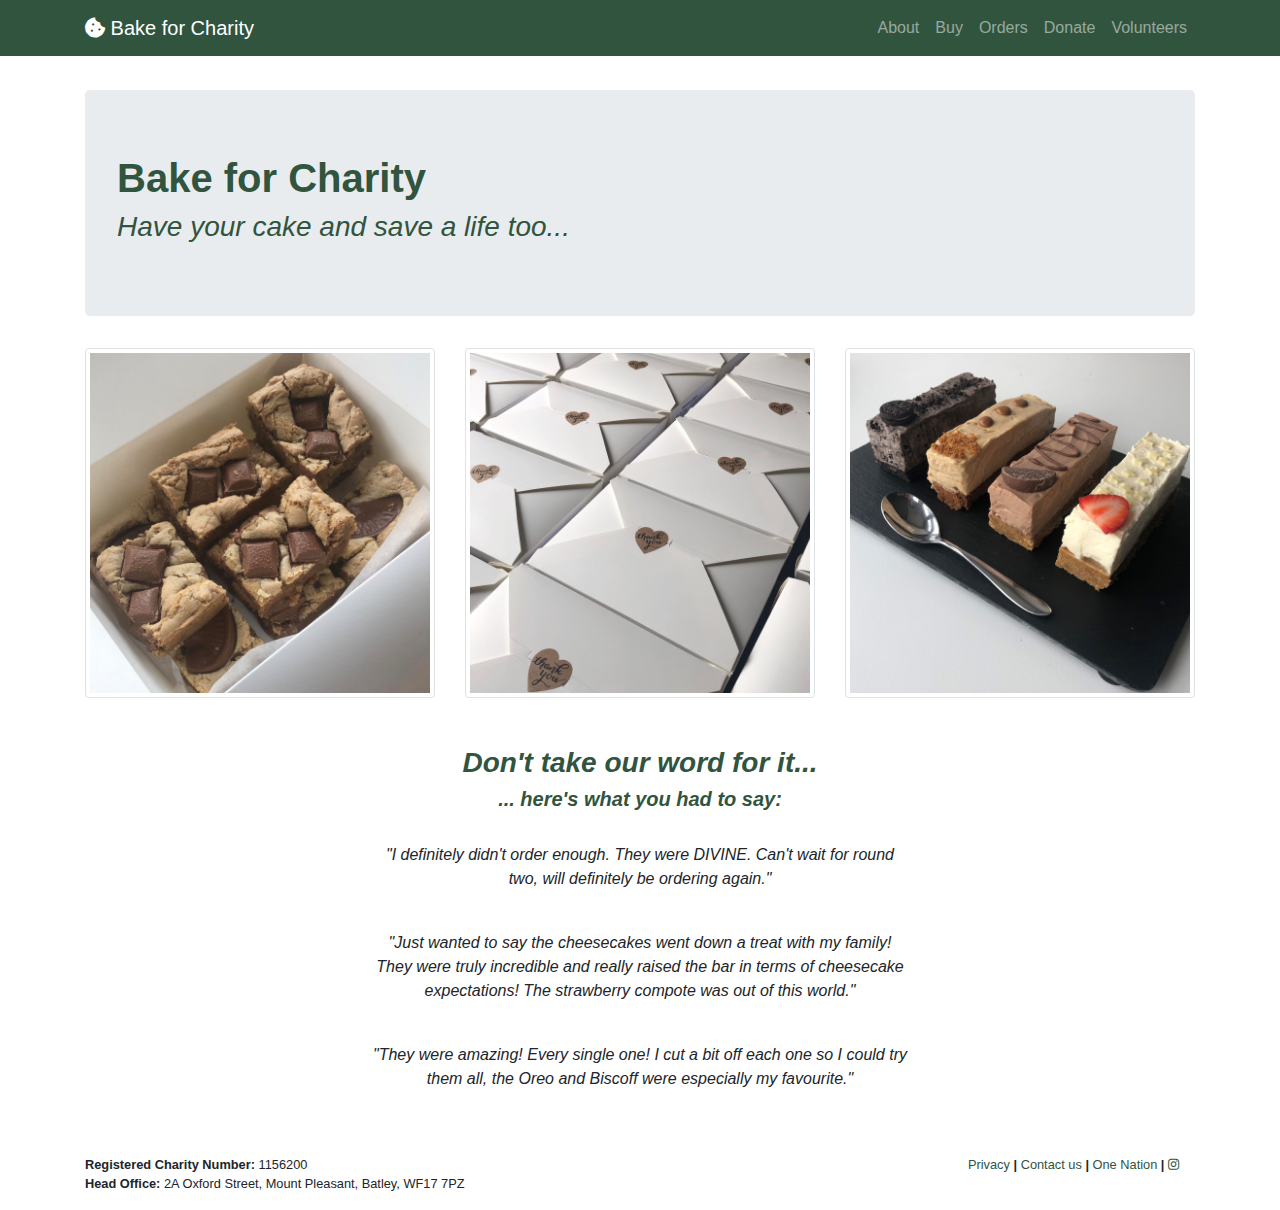
<file: index.html>
<!DOCTYPE html>
        <html>
        <head>
            <meta name="viewport" content="width=device-width, initial-scale=1">
            <title>Bake for Charity</title>
            <link rel="stylesheet" type="text/css" href="bootstrap.css">
            <link rel="stylesheet" href="https://use.fontawesome.com/releases/v5.11.2/css/all.css">
        </head>
        <body>

        <!---Responsive navbar--->
        <nav class="navbar navbar-expand-md navbar-dark fixed-top">
          <div class="container">
          <a class="navbar-brand" href="index.html">
            <i class="fas fa-cookie-bite"></i>
               Bake for Charity</a>
              <button class="navbar-toggler" type="button" data-toggle="collapse" data-target="#navbarSupportedContent" aria-controls="navbarSupportedContent" aria-expanded="false" aria-label="Toggle navigation">
            <span class="navbar-toggler-icon"></span>
            </button>
              <div class="collapse navbar-collapse justify-content-end" id="navbarSupportedContent">
        <ul class="nav navbar-nav">
          <li class="nav-item">
            <a class="nav-link" href="about.html">About</a>
          </li>
          <li class="nav-item">
            <a class="nav-link" href="buy.html">Buy</a>
          </li>
          <li class="nav-item">
            <a class="nav-link" href="orders.html">Orders</a>
          </li>
          <li class="nav-item">
            <a class="nav-link" href="donate.html">Donate</a>
          </li>
          <li class="nav-item">
            <a class="nav-link" href="volunteers.html">Volunteers</a>
          </li>
          </ul>
                </div>
            </div>
            </nav>

            
        <!---Homepage grid--->
        <div class="container">
            <div class="jumbotron">
                <h1><b>Bake for Charity</b></h1>
                <h3><i>Have your cake and save a life too...</i></h3>
            </div> 
        </div>
        
        <!---Gallery--->    
        <div class="container">
            <div class="row">
                    <div class="col-lg-4 col-md-4 col-sm-4 col-4 rounded float-center"><img class="img-thumbnail" src="Home4.jpg" alt="A box of square cookie bars with chocolate chunks"></div>
                    <div class="col-lg-4 col-md-4 col-sm-4 col-4 rounded float-center"><img class="img-thumbnail" src="Home1.jpg" alt="A row of closed white boxes with Thank You stickers on"></div>
                    <div class="col-lg-4 col-md-4 col-sm-4 col-4 rounded float-center"><img class="img-thumbnail" src="Home3.jpg" alt="Four slices of cheesecake in different flavours"></div>
            </div>
        </div>
            
        <!---Feedback--->
        <div class="container">
            <div class="row">
                <div class="col-3"></div>
                <div class="col-6 text-center">
                    <br><br><h3><b><i>Don't take our word for it...</i></b></h3>
                    <h5><b><i>... here's what you had to say:</i></b></h5><br>
                    <p><i>"I definitely didn't order enough. They were DIVINE. Can't wait for round two, will definitely be ordering again."</i></p><br>
                    <p><i>"Just wanted to say the cheesecakes went down a treat with my family! They were truly incredible and really raised the bar in terms of cheesecake expectations! The strawberry compote was out of this world."</i></p><br>
                    <p><i>"They were amazing! Every single one! I cut a bit off each one so I could try them all, the Oreo and Biscoff were especially my favourite."</i></p><br><br></div>
                <div class="col-3"></div>
            </div>
        </div>
            
            <script src="https://code.jquery.com/jquery-3.4.1.slim.min.js" integrity="sha384-J6qa4849blE2+poT4WnyKhv5vZF5SrPo0iEjwBvKU7imGFAV0wwj1yYfoRSJoZ+n" crossorigin="anonymous"></script>
            <script src="https://cdn.jsdelivr.net/npm/popper.js@1.16.0/dist/umd/popper.min.js" integrity="sha384-Q6E9RHvbIyZFJoft+2mJbHaEWldlvI9IOYy5n3zV9zzTtmI3UksdQRVvoxMfooAo" crossorigin="anonymous"></script>
            <script src="https://stackpath.bootstrapcdn.com/bootstrap/4.4.1/js/bootstrap.min.js" integrity="sha384-wfSDF2E50Y2D1uUdj0O3uMBJnjuUD4Ih7YwaYd1iqfktj0Uod8GCExl3Og8ifwB6" crossorigin="anonymous"></script>
        </body>
            
        <footer>
            <div class="container small">
                <div class="row">
                    <div class="col-6 text-left"><p><b>Registered Charity Number:</b> 1156200<br>
                    <b>Head Office:</b> 2A Oxford Street, Mount Pleasant, Batley, WF17 7PZ</p></div>
                    <div class="col-6 text-right"><a href="privacy.html">Privacy</a> <b>|</b> <a href="contact.html">Contact us</a> <b>|</b> <a href="https://onenationuk.org/">One Nation</a> <b>|</b> <a class="ins-ic mr-3" role="button" href="http://instagram.com/cheesecakeforcharity"><i class="fab fa-instagram"></i></a></div>
                </div>
            </div>
        </footer>
            
        </html>
</file>
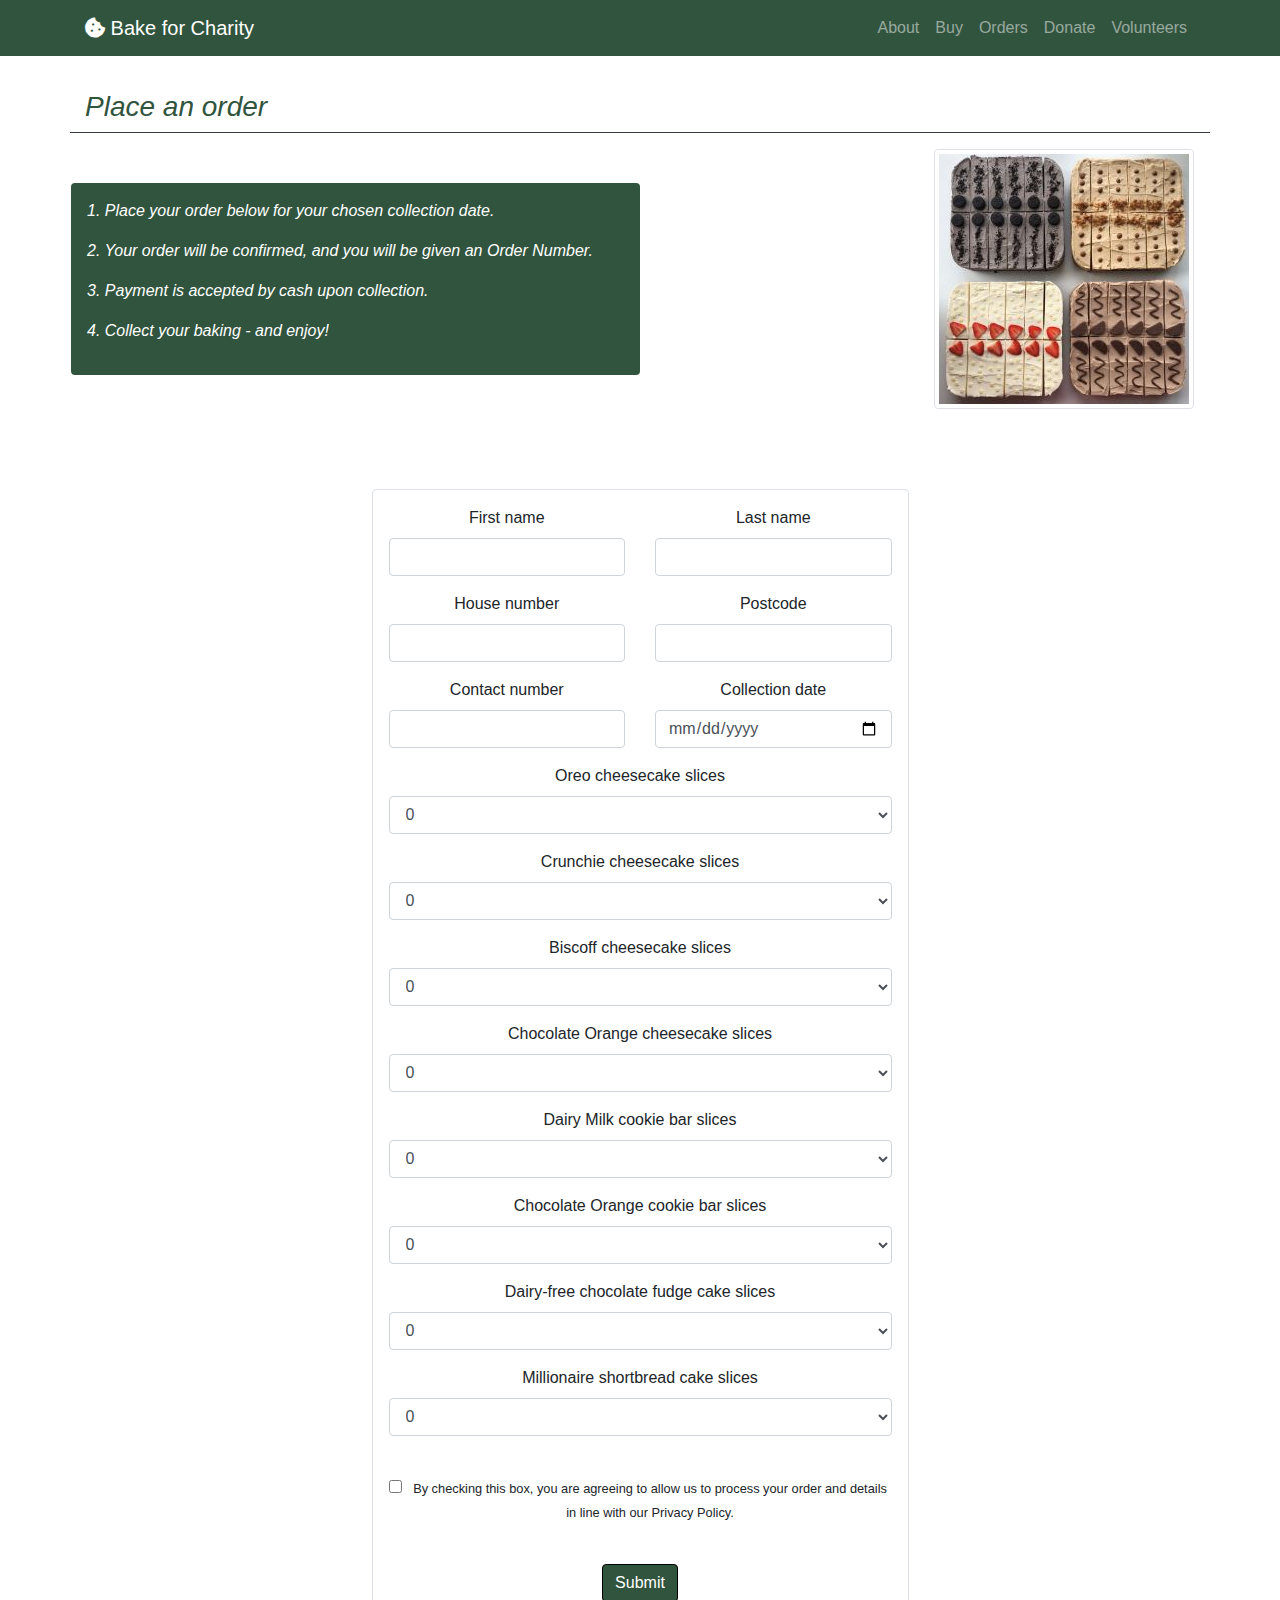
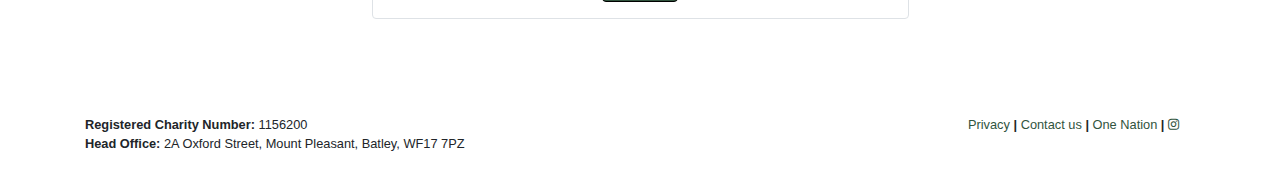
<file: buy.html>
<!DOCTYPE html>
<html>
<head>
    <meta name="viewport" content="width=device-width, initial-scale=1">
    <title>Bake for Charity - Buy</title>
    <link rel="stylesheet" type="text/css" href="bootstrap.css">
    <link rel="stylesheet" href="https://use.fontawesome.com/releases/v5.11.2/css/all.css">
</head>
<body>

    <!---Responsive navbar--->
    <nav class="navbar navbar-expand-md navbar-dark fixed-top">
      <div class="container">
      <a class="navbar-brand" href="index.html">
        <i class="fas fa-cookie-bite"></i>
           Bake for Charity</a>
          <button class="navbar-toggler" type="button" data-toggle="collapse" data-target="#navbarSupportedContent" aria-controls="navbarSupportedContent" aria-expanded="false" aria-label="Toggle navigation">
          <span class="navbar-toggler-icon"></span>
          </button>
        <div class="collapse navbar-collapse justify-content-end" id="navbarSupportedContent">
            <ul class="nav navbar-nav">
              <li class="nav-item">
                <a class="nav-link" href="about.html">About</a>
              </li>
              <li class="nav-item">
                <a class="nav-link" href="buy.html">Buy</a>
              </li>
              <li class="nav-item">
                <a class="nav-link" href="orders.html">Orders</a>
              </li>
              <li class="nav-item">
                <a class="nav-link" href="donate.html">Donate</a>
              </li>
              <li class="nav-item">
                <a class="nav-link" href="volunteers.html">Volunteers</a>
              </li>
              </ul>
         </div>
        </div>
    </nav>
        
    
    <!---Place an order--->
    <div class="container border-bottom border-dark">
        <h3><i>Place an order</i></h3>
    </div>
    
    <div class="container text-left p-3">
        <div class="row">
            <div class="col-6 text-white bg-dark rounded p-3 my-auto">
                <p><i>1. Place your order below for your chosen collection date.</i></p>
                <p><i>2. Your order will be confirmed, and you will be given an Order Number.</i></p>
                <p><i>3. Payment is accepted by cash upon collection.</i></p>
                <p><i>4. Collect your baking - and enjoy!</i></p>
            </div>
            <div class="col-6"><img class="img-thumbnail float-right" src="Buy1.jpg" alt="Four square cheesecakes"></div>
        </div>
    </div>
    
    <!---Form--->
    <div class="container text-center p-5">
        <div class="row">
            <div class="col-md-3 col-sm-2 col-1"></div>
            <div class="col-md-6 col-sm-8 col-10 p-3 mt-3 mb-5 border rounded">
                <form>
                  <div class="row">
                    <div class="col">
                        <div class="form-group">
                        <label for="inputFirstName">First name</label><input type="text" class="form-control" id="inputFirstName" required>
                        </div>
                    </div>
                    <div class="col">
                        <div class="form-group">
                        <label for="inputLastName">Last name</label><input type="text" class="form-control" id="inputLastName" required>
                        </div>
                    </div>
                  </div>
                  <div class="row">
                    <div class="col">
                        <div class="form-group">
                        <label for="inputHouseNo">House number</label><input type="number" class="form-control" id="inputHouseNo" required>
                        </div>
                    </div>
                    <div class="col">
                       <div class="form-group">
                        <label for="inputPostcode">Postcode</label><input type="text" class="form-control" id="inputPostcode" required pattern="([Gg][Ii][Rr] 0[Aa]{2})|((([A-Za-z][0-9]{1,2})|(([A-Za-z][A-Ha-hJ-Yj-y][0-9]{1,2})|(([A-Za-z][0-9][A-Za-z])|([A-Za-z][A-Ha-hJ-Yj-y][0-9][A-Za-z]?))))\s?[0-9][A-Za-z]{2})">
                        </div>
                    </div>
                  </div>
                  <div class="row">
                    <div class="col">
                        <div class="form-group">
                        <label for="inputContactNo">Contact number</label><input type="number" class="form-control" id="inputContactNo" required size="11">
                        </div>
                    </div>
                    <div class="col">  
                        <div class="form-group">
                        <label for="inputCollectionDate">Collection date</label><input type="date" class="form-control" id="inputCollectionDate" required>
                        </div>
                      </div>
                    </div>
                        <div class="form-group">
                        <label for="inputOreo">Oreo cheesecake slices</label>
                        <select class="form-control" id="inputOreo" required>
                            <option value="0">0</option>
                            <option value="1">1</option>
                            <option value="2">2</option>
                            <option value="3">3</option>
                            <option value="4">4</option>
                            <option value="5">5</option>
                            <option value="6">6</option>
                            <option value="7">7</option>
                            <option value="8">8</option>
                        </select>
                  </div>
                  <div class="form-group">
                    <label for="inputCrunchie">Crunchie cheesecake slices</label>
                        <select class="form-control" id="inputCrunchie" required>
                            <option value="0">0</option>
                            <option value="1">1</option>
                            <option value="2">2</option>
                            <option value="3">3</option>
                            <option value="4">4</option>
                            <option value="5">5</option>
                            <option value="6">6</option>
                            <option value="7">7</option>
                            <option value="8">8</option>
                        </select>
                  </div>
                  <div class="form-group">
                    <label for="inputBiscoff">Biscoff cheesecake slices</label>
                        <select class="form-control" id="inputBiscoff" required>
                            <option value="0">0</option>
                            <option value="1">1</option>
                            <option value="2">2</option>
                            <option value="3">3</option>
                            <option value="4">4</option>
                            <option value="5">5</option>
                            <option value="6">6</option>
                            <option value="7">7</option>
                            <option value="8">8</option>
                        </select>
                  </div>
                  <div class="form-group">
                    <label for="inputChocOrange">Chocolate Orange cheesecake slices</label>
                        <select class="form-control" id="inputChocOrange" required>
                            <option value="0">0</option>
                            <option value="1">1</option>
                            <option value="2">2</option>
                            <option value="3">3</option>
                            <option value="4">4</option>
                            <option value="5">5</option>
                            <option value="6">6</option>
                            <option value="7">7</option>
                            <option value="8">8</option>
                        </select>
                  </div>
                  <div class="form-group">
                    <label for="inputChocCookie">Dairy Milk cookie bar slices</label>
                        <select class="form-control" id="inputChocCookie" required>
                            <option value="0">0</option>
                            <option value="1">1</option>
                            <option value="2">2</option>
                            <option value="3">3</option>
                            <option value="4">4</option>
                            <option value="5">5</option>
                            <option value="6">6</option>
                            <option value="7">7</option>
                            <option value="8">8</option>
                        </select>
                  </div>
                  <div class="form-group">
                    <label for="inputOrangeCookie">Chocolate Orange cookie bar slices</label>
                        <select class="form-control" id="inputOrangeCookie" required>
                            <option value="0">0</option>
                            <option value="1">1</option>
                            <option value="2">2</option>
                            <option value="3">3</option>
                            <option value="4">4</option>
                            <option value="5">5</option>
                            <option value="6">6</option>
                            <option value="7">7</option>
                            <option value="8">8</option>
                        </select>
                  </div>
                  <div class="form-group">
                    <label for="inputChocFudge">Dairy-free chocolate fudge cake slices</label>
                        <select class="form-control" id="inputChocFudge" required>
                            <option value="0">0</option>
                            <option value="1">1</option>
                            <option value="2">2</option>
                            <option value="3">3</option>
                            <option value="4">4</option>
                            <option value="5">5</option>
                            <option value="6">6</option>
                            <option value="7">7</option>
                            <option value="8">8</option>
                        </select>
                  </div>
                  <div class="form-group">
                    <label for="inputMillionaire">Millionaire shortbread cake slices</label>
                        <select class="form-control" id="inputMillionaire" required>
                            <option value="0">0</option>
                            <option value="1">1</option>
                            <option value="2">2</option>
                            <option value="3">3</option>
                            <option value="4">4</option>
                            <option value="5">5</option>
                            <option value="6">6</option>
                            <option value="7">7</option>
                            <option value="8">8</option>
                        </select>
                  </div>
                <br>
                  <div class="form-group form-check">
                    <input type="checkbox" class="form-check-input" id="privacyCheck">
                      <label class="form-check-label" for="exampleCheck1"><small>By checking this box, you are agreeing to allow us to process your order and details in line with our Privacy Policy.</small></label>
                  </div>
                <br>
                  <button type="submit" class="btn btn-dark">Submit</button>
                </form>
            </div>
            <div class="col-md-3 col-sm-2 col-1"></div>
        </div>
    </div>
    
    <!---Order info--->
    <div class="container" id="orderInfo">
        <!---Returned order info will show here.--->
    </div>

    <script src="https://code.jquery.com/jquery-3.4.1.slim.min.js" integrity="sha384-J6qa4849blE2+poT4WnyKhv5vZF5SrPo0iEjwBvKU7imGFAV0wwj1yYfoRSJoZ+n" crossorigin="anonymous"></script>
    <script src="https://cdn.jsdelivr.net/npm/popper.js@1.16.0/dist/umd/popper.min.js" integrity="sha384-Q6E9RHvbIyZFJoft+2mJbHaEWldlvI9IOYy5n3zV9zzTtmI3UksdQRVvoxMfooAo" crossorigin="anonymous"></script>
    <script src="https://stackpath.bootstrapcdn.com/bootstrap/4.4.1/js/bootstrap.min.js" integrity="sha384-wfSDF2E50Y2D1uUdj0O3uMBJnjuUD4Ih7YwaYd1iqfktj0Uod8GCExl3Og8ifwB6" crossorigin="anonymous"></script>
    
</body>

<footer>
    <div class="container small">
        <div class="row">
            <div class="col-6 text-left"><p><b>Registered Charity Number:</b> 1156200<br>
            <b>Head Office:</b> 2A Oxford Street, Mount Pleasant, Batley, WF17 7PZ</p></div>
            <div class="col-6 text-right"><a href="privacy.html">Privacy</a> <b>|</b> <a href="contact.html">Contact us</a> <b>|</b> <a href="https://onenationuk.org/">One Nation</a> <b>|</b> <a class="ins-ic mr-3" role="button" href="http://instagram.com/cheesecakeforcharity"><i class="fab fa-instagram"></i></a></div>
        </div>
    </div>
</footer>

</html>
</file>
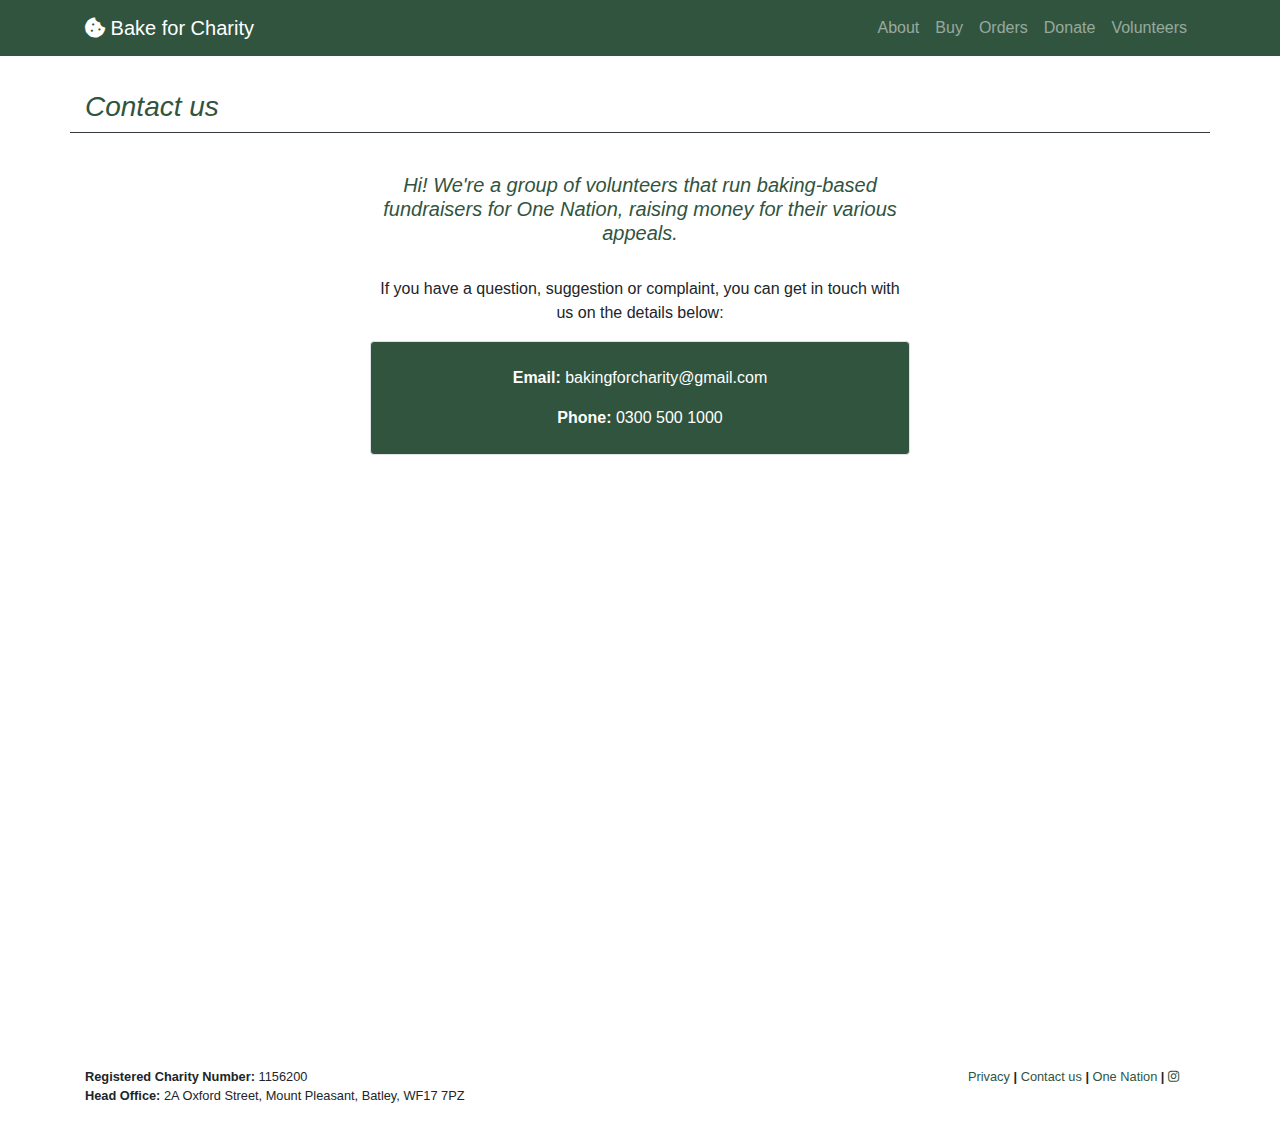
<file: contact.html>
<!DOCTYPE html>
        <html>
        <head>
            <meta name="viewport" content="width=device-width, initial-scale=1">
            <title>Bake for Charity</title>
            <link rel="stylesheet" type="text/css" href="bootstrap.css">
            <link rel="stylesheet" href="https://use.fontawesome.com/releases/v5.11.2/css/all.css">
        </head>
        <body>

        <!---Responsive navbar--->
        <nav class="navbar navbar-expand-md navbar-dark fixed-top">
          <div class="container">
          <a class="navbar-brand" href="index.html">
            <i class="fas fa-cookie-bite"></i>
               Bake for Charity</a>
              <button class="navbar-toggler" type="button" data-toggle="collapse" data-target="#navbarSupportedContent" aria-controls="navbarSupportedContent" aria-expanded="false" aria-label="Toggle navigation">
            <span class="navbar-toggler-icon"></span>
            </button>
              <div class="collapse navbar-collapse justify-content-end" id="navbarSupportedContent">
        <ul class="nav navbar-nav">
          <li class="nav-item">
            <a class="nav-link" href="about.html">About</a>
          </li>
          <li class="nav-item">
            <a class="nav-link" href="buy.html">Buy</a>
          </li>
          <li class="nav-item">
            <a class="nav-link" href="orders.html">Orders</a>
          </li>
          <li class="nav-item">
            <a class="nav-link" href="donate.html">Donate</a>
          </li>
          <li class="nav-item">
            <a class="nav-link" href="volunteers.html">Volunteers</a>
          </li>
          </ul>
            </div>
        </div>
        </nav>
            
        <!---Title--->
        <div class="container text-left border-bottom border-dark">
            <h3><i>Contact us</i></h3>
        </div>
        
        <!---Contact us--->    
        <div class="container text-center">
            <div class="row mt-3 mb-3">
                <div class="col-md-3 col-1"></div>
                <div class="col-md-6 col-10">
                    <br>
                    <h5><i>Hi! We're a group of volunteers that run baking-based fundraisers for One Nation, raising money for their various appeals.</i></h5>
                    <br>
                    <p>If you have a question, suggestion or complaint, you can get in touch with us on the details below:</p>
                    <div class="border rounded mt-2 mb-2 p-2 pt-4 text-white bg-dark">
                        <p><strong>Email:</strong> bakingforcharity@gmail.com</p>
                        <p><strong>Phone:</strong> 0300 500 1000</p>
                    </div>
                </div>
                <div class="col-md-3 col-1"></div>
            </div>
        </div>
            
        <!---Map--->
        <div class="container">
            <div class="row">
                <div class="col-md-3 col-1"></div>
                <div class="col-md-6 col-10">
                    <div class="embed-responsive embed-responsive-1by1">
                        <iframe src="https://www.google.com/maps/embed?pb=!1m18!1m12!1m3!1d2361.56713347765!2d-1.639979684710212!3d53.70815858005642!2m3!1f0!2f0!3f0!3m2!1i1024!2i768!4f13.1!3m3!1m2!1s0x4879601760b4a8e3%3A0x5b0dbaeab322f940!2sOne%20Nation!5e0!3m2!1sen!2suk!4v1588507546389!5m2!1sen!2suk" width="600" height="450" frameborder="0" style="border:0;" allowfullscreen="" aria-hidden="false" tabindex="0"></iframe>
                    </div>
                    <br>
                    <br>
                </div>
                <div class="col-md-3 col-1"></div>
            </div>
        </div>
                
                    
           <script src="https://code.jquery.com/jquery-3.4.1.slim.min.js" integrity="sha384-J6qa4849blE2+poT4WnyKhv5vZF5SrPo0iEjwBvKU7imGFAV0wwj1yYfoRSJoZ+n" crossorigin="anonymous"></script>
            <script src="https://cdn.jsdelivr.net/npm/popper.js@1.16.0/dist/umd/popper.min.js" integrity="sha384-Q6E9RHvbIyZFJoft+2mJbHaEWldlvI9IOYy5n3zV9zzTtmI3UksdQRVvoxMfooAo" crossorigin="anonymous"></script>
            <script src="https://stackpath.bootstrapcdn.com/bootstrap/4.4.1/js/bootstrap.min.js" integrity="sha384-wfSDF2E50Y2D1uUdj0O3uMBJnjuUD4Ih7YwaYd1iqfktj0Uod8GCExl3Og8ifwB6" crossorigin="anonymous"></script>
        </body>
            
        <footer>
            <div class="container small">
                <div class="row">
                    <div class="col-6 text-left"><p><b>Registered Charity Number:</b> 1156200<br>
                    <b>Head Office:</b> 2A Oxford Street, Mount Pleasant, Batley, WF17 7PZ</p></div>
                    <div class="col-6 text-right"><a href="privacy.html">Privacy</a> <b>|</b> <a href="contact.html">Contact us</a> <b>|</b> <a href="https://onenationuk.org/">One Nation</a> <b>|</b> <a class="ins-ic mr-3" role="button" href="http://instagram.com/cheesecakeforcharity"><i class="fab fa-instagram"></i></a></div>
                </div>
            </div>
        </footer>
            
        </html>
</file>
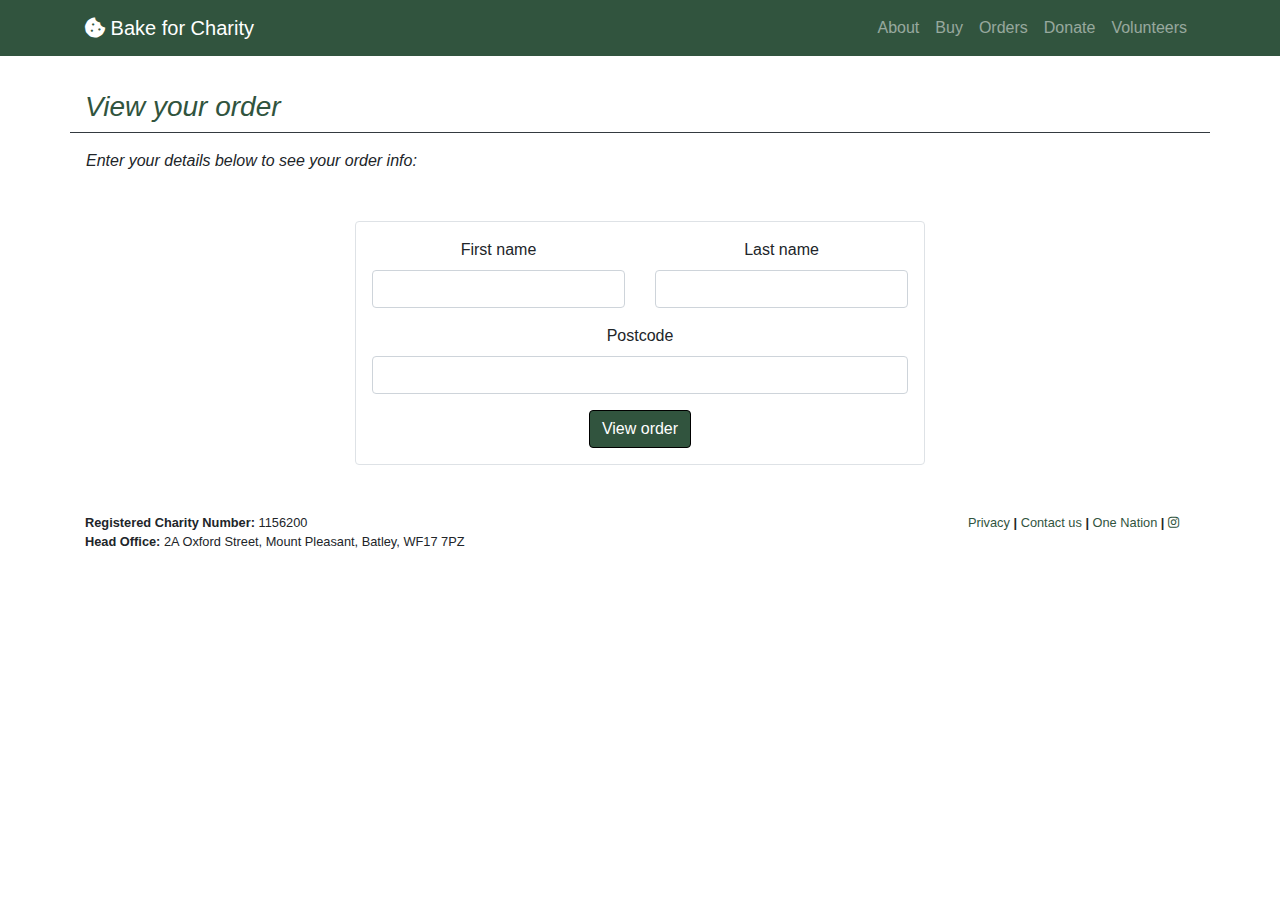
<file: orders.html>
<!DOCTYPE html>
<html>
<head>
    <meta name="viewport" content="width=device-width, initial-scale=1">
    <title>Bake for Charity - Buy</title>
    <link rel="stylesheet" type="text/css" href="bootstrap.css">
    <link rel="stylesheet" href="https://use.fontawesome.com/releases/v5.11.2/css/all.css">
</head>
<body>

    <!---Responsive navbar--->
    <nav class="navbar navbar-expand-md navbar-dark fixed-top">
      <div class="container">
      <a class="navbar-brand" href="index.html">
        <i class="fas fa-cookie-bite"></i>
           Bake for Charity</a>
          <button class="navbar-toggler" type="button" data-toggle="collapse" data-target="#navbarSupportedContent" aria-controls="navbarSupportedContent" aria-expanded="false" aria-label="Toggle navigation">
          <span class="navbar-toggler-icon"></span>
          </button>
        <div class="collapse navbar-collapse justify-content-end" id="navbarSupportedContent">
            <ul class="nav navbar-nav">
              <li class="nav-item">
                <a class="nav-link" href="about.html">About</a>
              </li>
              <li class="nav-item">
                <a class="nav-link" href="buy.html">Buy</a>
              </li>
              <li class="nav-item">
                <a class="nav-link" href="orders.html">Orders</a>
              </li>
              <li class="nav-item">
                <a class="nav-link" href="donate.html">Donate</a>
              </li>
              <li class="nav-item">
                <a class="nav-link" href="volunteers.html">Volunteers</a>
              </li>
              </ul>
         </div>
        </div>
    </nav>

    <!---View an order--->
    <div class="container text-left border-bottom border-dark">
        <h3><i>View your order</i></h3>
    </div>
   
    <div class="container text-left p-3">
         <p><i>Enter your details below to see your order info:</i></p>
    </div>
    
    <!---Form--->
    <div class="container text-center">
        <div class="row">
            <div class="col-md-3 col-sm-2 col-1"></div>
            <div class="col-md-6 col-sm-8 col-10 p-3 mt-3 mb-5 border rounded">
                <form>
                  <div class="row">
                    <div class="col">
                        <div class="form-group">
                        <label for="inputFirstName">First name</label><input type="text" class="form-control" id="inputFirstName" required>
                        </div>
                    </div>
                    <div class="col">
                        <div class="form-group">
                        <label for="inputLastName">Last name</label><input type="text" class="form-control" id="inputLastName" required>
                        </div>
                    </div>
                  </div>
                        <div class="form-group">
                        <label for="inputPostcode">Postcode</label><input type="text" class="form-control" id="inputPostcode" required pattern="([Gg][Ii][Rr] 0[Aa]{2})|((([A-Za-z][0-9]{1,2})|(([A-Za-z][A-Ha-hJ-Yj-y][0-9]{1,2})|(([A-Za-z][0-9][A-Za-z])|([A-Za-z][A-Ha-hJ-Yj-y][0-9][A-Za-z]?))))\s?[0-9][A-Za-z]{2})">
                        </div>
                  <button type="submit" class="btn btn-dark">View order</button>
                </form>
            </div>
            <div class="col-md-3 col-sm-2 col-1"></div>
        </div>
    </div>
    
    <!---Returned order info--->
    <div class="container" id="returnedOrderInfo">
        <!---Returned order info will show here.--->
    </div>
    
    
        <script src="https://code.jquery.com/jquery-3.4.1.slim.min.js" integrity="sha384-J6qa4849blE2+poT4WnyKhv5vZF5SrPo0iEjwBvKU7imGFAV0wwj1yYfoRSJoZ+n" crossorigin="anonymous"></script>
    <script src="https://cdn.jsdelivr.net/npm/popper.js@1.16.0/dist/umd/popper.min.js" integrity="sha384-Q6E9RHvbIyZFJoft+2mJbHaEWldlvI9IOYy5n3zV9zzTtmI3UksdQRVvoxMfooAo" crossorigin="anonymous"></script>
    <script src="https://stackpath.bootstrapcdn.com/bootstrap/4.4.1/js/bootstrap.min.js" integrity="sha384-wfSDF2E50Y2D1uUdj0O3uMBJnjuUD4Ih7YwaYd1iqfktj0Uod8GCExl3Og8ifwB6" crossorigin="anonymous"></script>
    
</body>

<footer>
    <div class="container small">
        <div class="row">
            <div class="col-6 text-left"><p><b>Registered Charity Number:</b> 1156200<br>
            <b>Head Office:</b> 2A Oxford Street, Mount Pleasant, Batley, WF17 7PZ</p></div>
            <div class="col-6 text-right"><a href="privacy.html">Privacy</a> <b>|</b> <a href="contact.html">Contact us</a> <b>|</b> <a href="https://onenationuk.org/">One Nation</a> <b>|</b> <a class="ins-ic mr-3" role="button" href="http://instagram.com/cheesecakeforcharity"><i class="fab fa-instagram"></i></a></div>
        </div>
    </div>
</footer>

</html>
</file>
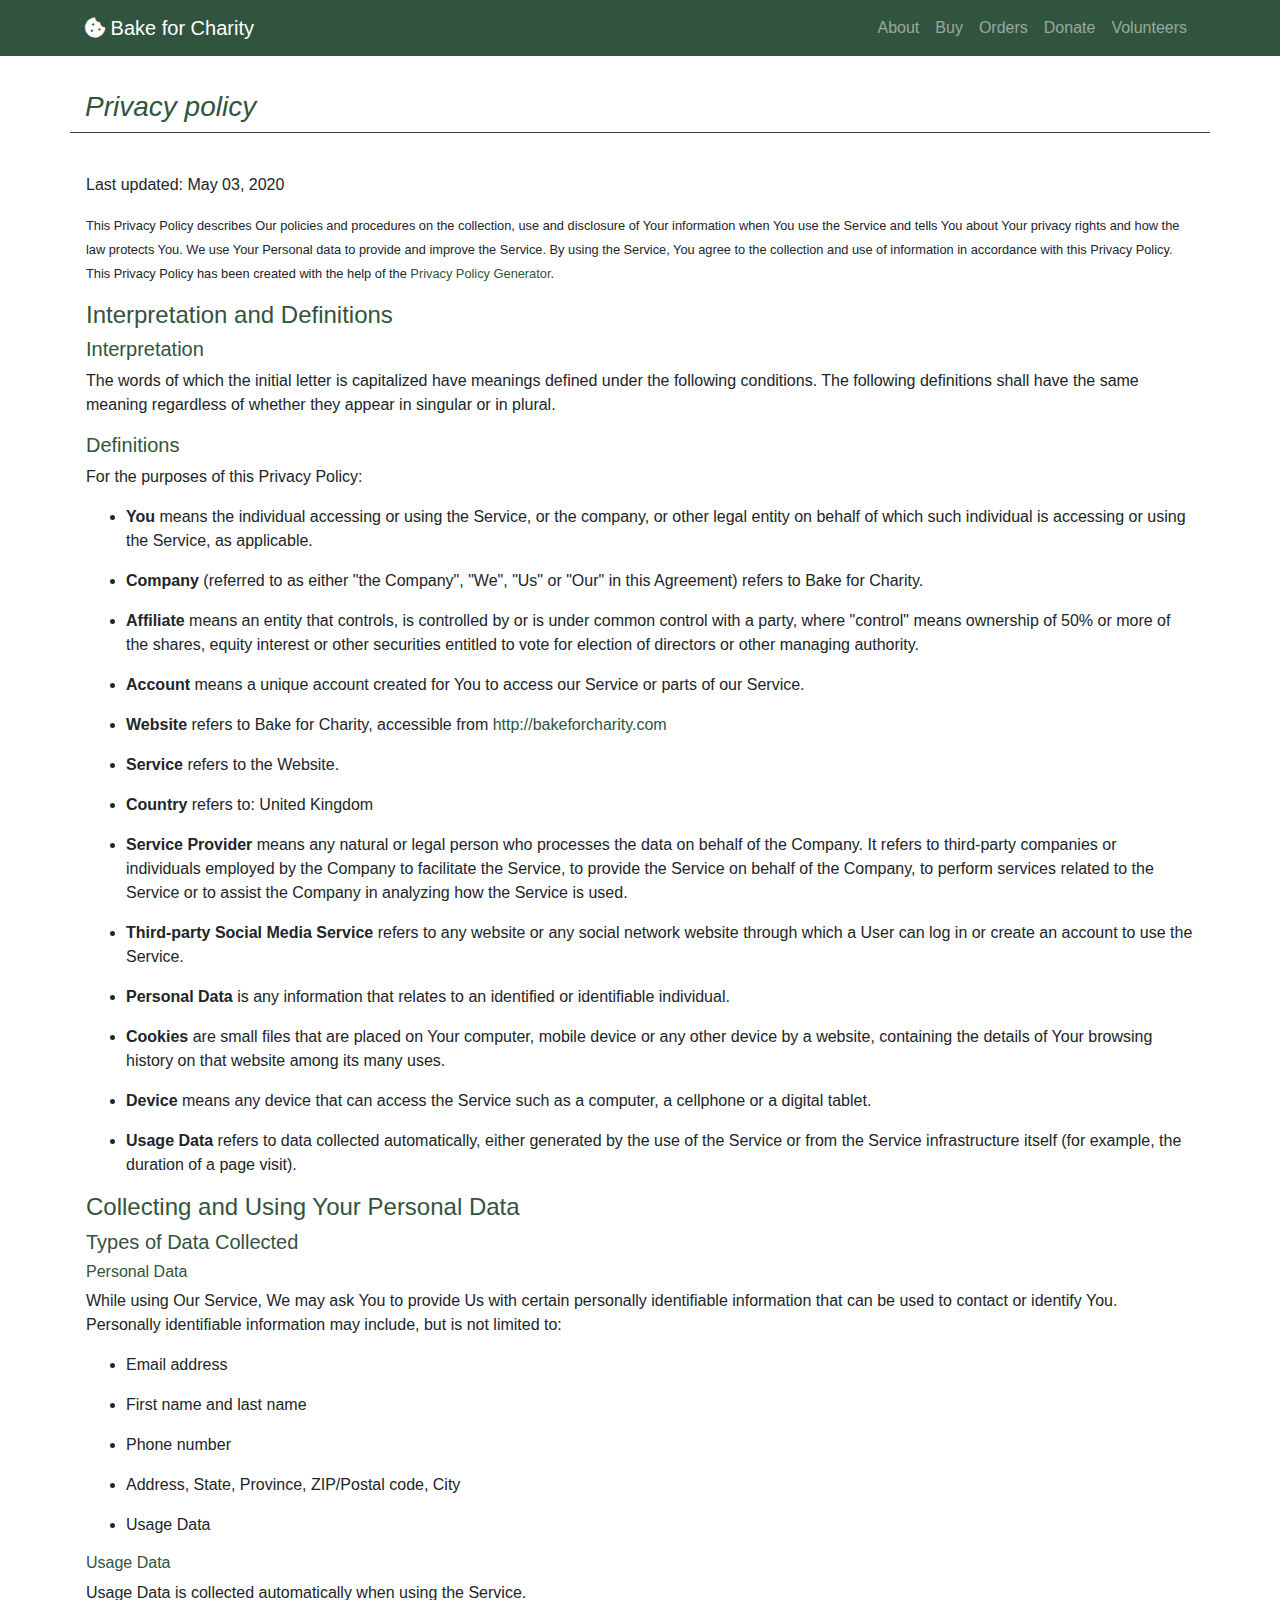
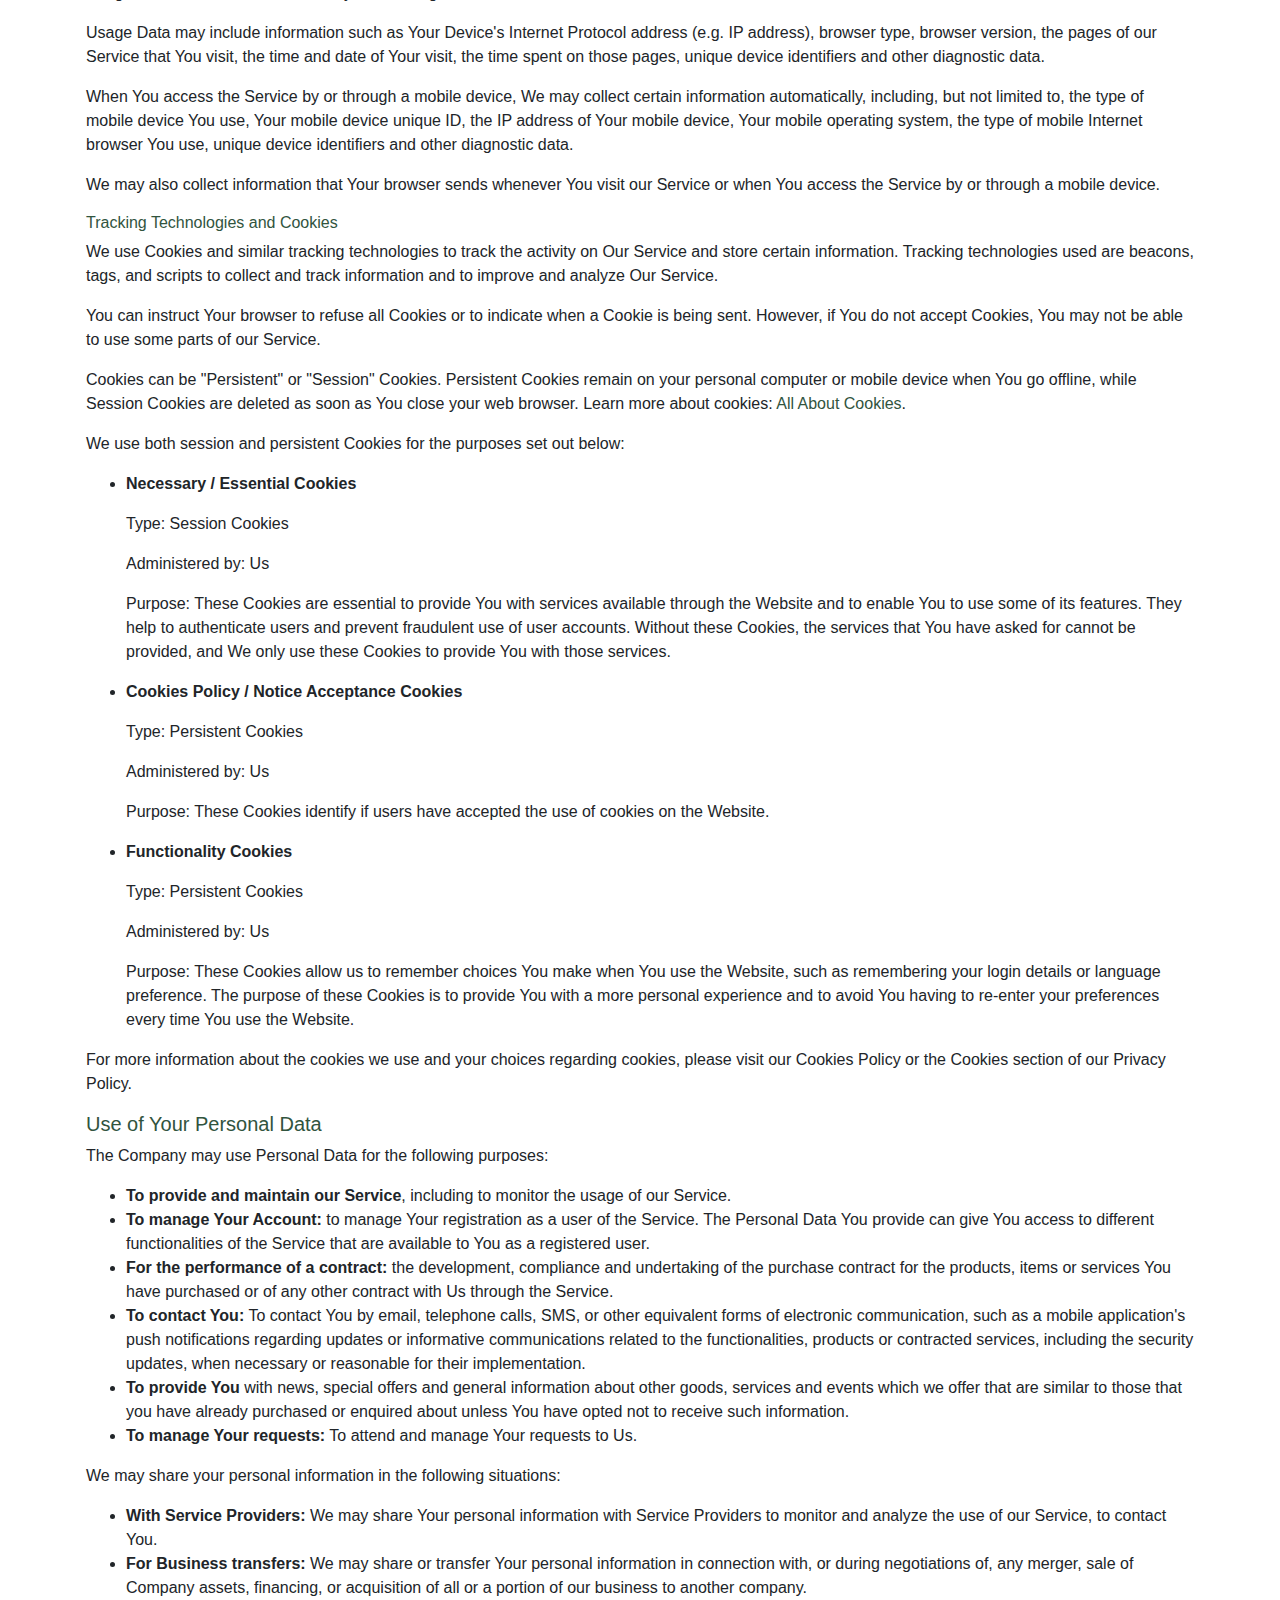
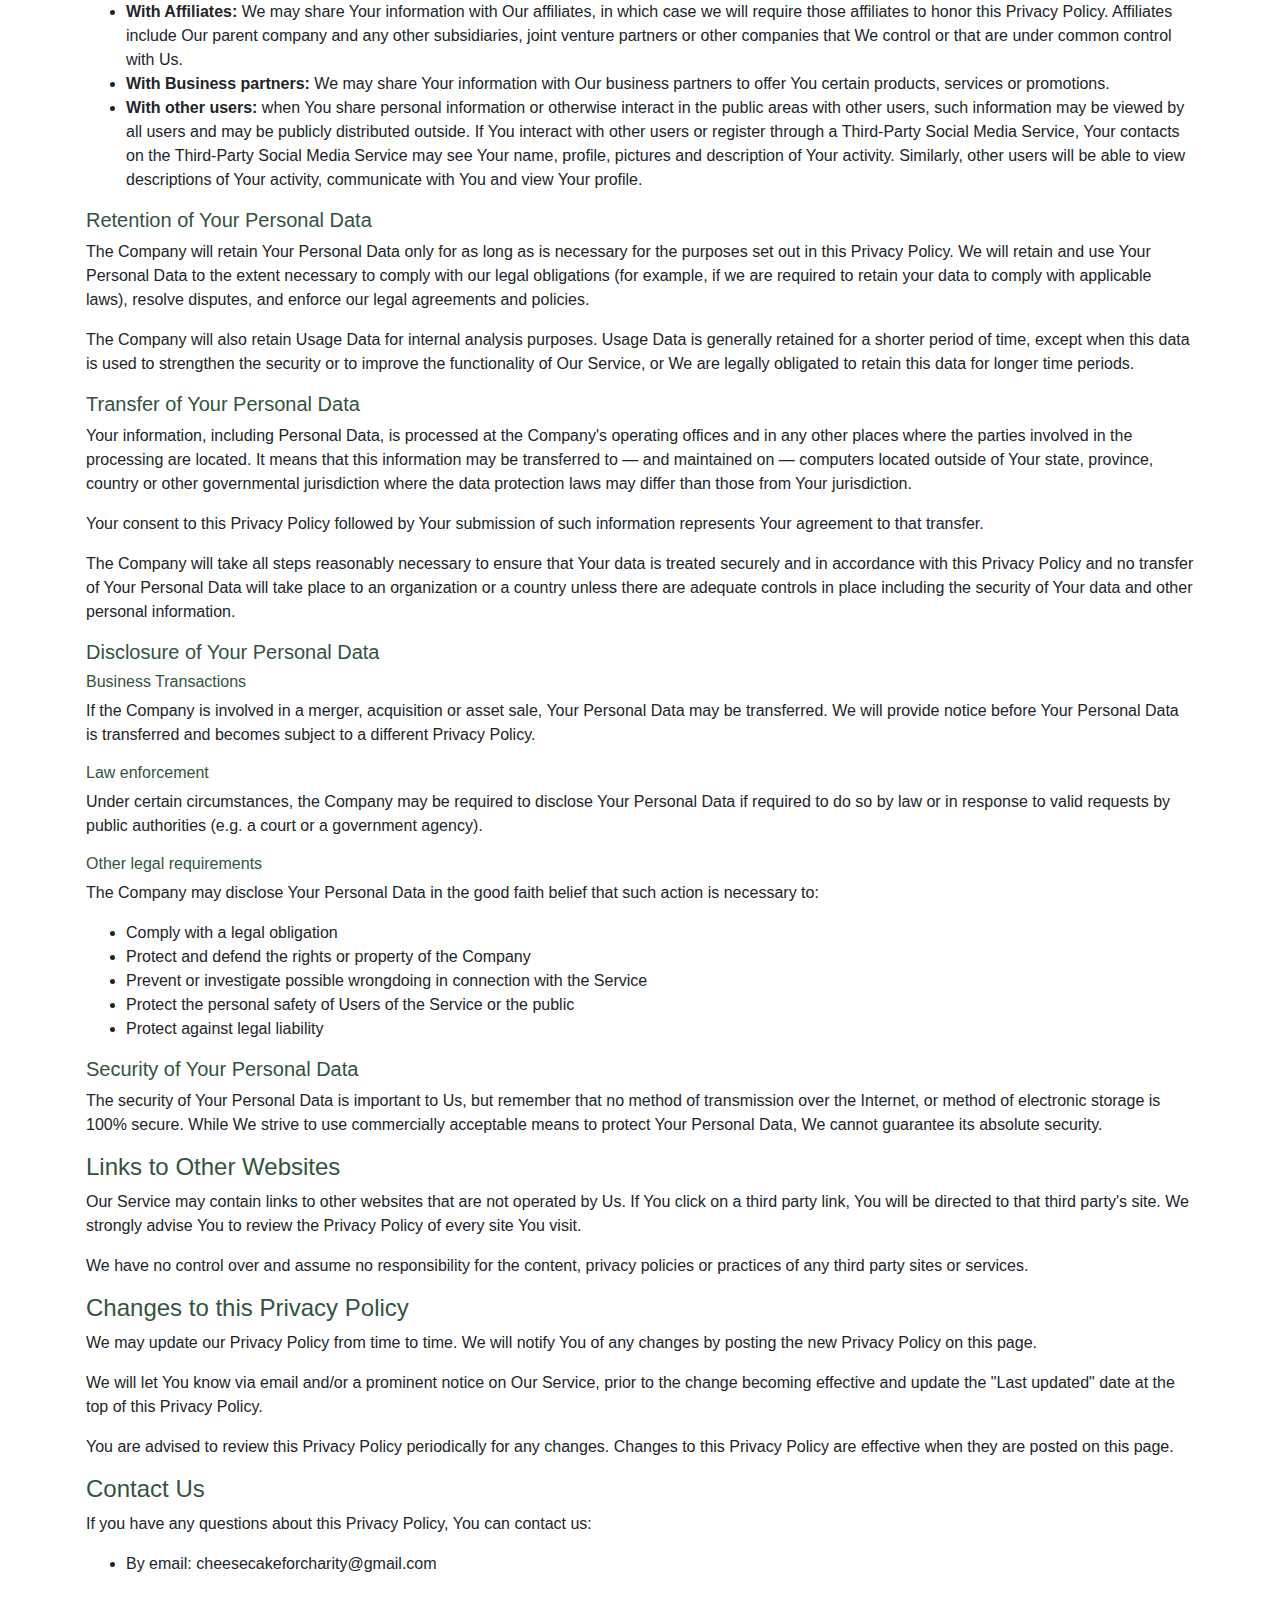
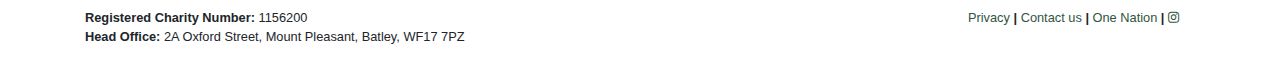
<file: privacy.html>
<!DOCTYPE html>
        <html>
        <head>
            <meta name="viewport" content="width=device-width, initial-scale=1">
            <title>Bake for Charity</title>
            <link rel="stylesheet" type="text/css" href="bootstrap.css">
            <link rel="stylesheet" href="https://use.fontawesome.com/releases/v5.11.2/css/all.css">
        </head>
        <body>

        <!---Responsive navbar--->
        <nav class="navbar navbar-expand-md navbar-dark fixed-top">
          <div class="container">
          <a class="navbar-brand" href="index.html">
            <i class="fas fa-cookie-bite"></i>
               Bake for Charity</a>
              <button class="navbar-toggler" type="button" data-toggle="collapse" data-target="#navbarSupportedContent" aria-controls="navbarSupportedContent" aria-expanded="false" aria-label="Toggle navigation">
            <span class="navbar-toggler-icon"></span>
            </button>
              <div class="collapse navbar-collapse justify-content-end" id="navbarSupportedContent">
        <ul class="nav navbar-nav">
          <li class="nav-item">
            <a class="nav-link" href="about.html">About</a>
          </li>
          <li class="nav-item">
            <a class="nav-link" href="buy.html">Buy</a>
          </li>
          <li class="nav-item">
            <a class="nav-link" href="orders.html">Orders</a>
          </li>
          <li class="nav-item">
            <a class="nav-link" href="donate.html">Donate</a>
          </li>
          <li class="nav-item">
            <a class="nav-link" href="volunteers.html">Volunteers</a>
          </li>
          </ul>
                </div>
            </div>
            </nav>
            
        <!---Title--->
        <div class="container text-left border-bottom border-dark">
            <h3><i>Privacy policy</i></h3>
        </div>
            
        <!---Privacy policy--->
        <div class="container text-left p-3">
                <br>
                <p>Last updated: May 03, 2020</p>
                <p><small>This Privacy Policy describes Our policies and procedures on the collection, use and disclosure of Your information when You use the Service and tells You about Your privacy rights and how the law protects You. We use Your Personal data to provide and improve the Service. By using the Service, You agree to the collection and use of information in accordance with this Privacy Policy. This Privacy Policy has been created with the help of the <a href="https://www.termsfeed.com/privacy-policy-generator/" target="_blank">Privacy Policy Generator</a>.</small></p>
                <h4>Interpretation and Definitions</h4>
                <h5>Interpretation</h5>
                <p>The words of which the initial letter is capitalized have meanings defined under the following conditions.
                The following definitions shall have the same meaning regardless of whether they appear in singular or in plural.</p>
                <h5>Definitions</h5>
                <p>For the purposes of this Privacy Policy:</p>
                <ul>
                <li>
                <p><strong>You</strong> means the individual accessing or using the Service, or the company, or other legal entity on behalf of which such individual is accessing or using the Service, as applicable.</p>
                </li>
                <li>
                <p><strong>Company</strong> (referred to as either &quot;the Company&quot;, &quot;We&quot;, &quot;Us&quot; or &quot;Our&quot; in this Agreement) refers to Bake for Charity.</p>
                </li>
                <li>
                <p><strong>Affiliate</strong> means an entity that controls, is controlled by or is under common control with a party, where &quot;control&quot; means ownership of 50% or more of the shares, equity interest or other securities entitled to vote for election of directors or other managing authority.</p>
                </li>
                <li>
                <p><strong>Account</strong> means a unique account created for You to access our Service or parts of our Service.</p>
                </li>
                <li>
                <p><strong>Website</strong> refers to Bake for Charity, accessible from <a href="http://bakeforcharity.com" rel="external nofollow noopener" target="_blank">http://bakeforcharity.com</a></p>
                </li>
                <li>
                <p><strong>Service</strong> refers to the Website.</p>
                </li>
                <li>
                <p><strong>Country</strong> refers to:  United Kingdom</p>
                </li>
                <li>
                <p><strong>Service Provider</strong> means any natural or legal person who processes the data on behalf of the Company. It refers to third-party companies or individuals employed by the Company to facilitate the Service, to provide the Service on behalf of the Company, to perform services related to the Service or to assist the Company in analyzing how the Service is used.</p>
                </li>
                <li>
                <p><strong>Third-party Social Media Service</strong> refers to any website or any social network website through which a User can log in or create an account to use the Service.</p>
                </li>
                <li>
                <p><strong>Personal Data</strong> is any information that relates to an identified or identifiable individual.</p>
                </li>
                <li>
                <p><strong>Cookies</strong> are small files that are placed on Your computer, mobile device or any other device by a website, containing the details of Your browsing history on that website among its many uses.</p>
                </li>
                <li>
                <p><strong>Device</strong> means any device that can access the Service such as a computer, a cellphone or a digital tablet.</p>
                </li>
                <li>
                <p><strong>Usage Data</strong> refers to data collected automatically, either generated by the use of the Service or from the Service infrastructure itself (for example, the duration of a page visit).</p>
                </li>
                </ul>
                <h4>Collecting and Using Your Personal Data</h4>
                <h5>Types of Data Collected</h5>
                <h6>Personal Data</h6>
                <p>While using Our Service, We may ask You to provide Us with certain personally identifiable information that can be used to contact or identify You. Personally identifiable information may include, but is not limited to:</p>
                <ul>
                <li>
                <p>Email address</p>
                </li>
                <li>
                <p>First name and last name</p>
                </li>
                <li>
                <p>Phone number</p>
                </li>
                <li>
                <p>Address, State, Province, ZIP/Postal code, City</p>
                </li>
                <li>
                <p>Usage Data</p>
                </li>
                </ul>
                <h6>Usage Data</h6>
                <p>Usage Data is collected automatically when using the Service.</p>
                <p>Usage Data may include information such as Your Device's Internet Protocol address (e.g. IP address), browser type, browser version, the pages of our Service that You visit, the time and date of Your visit, the time spent on those pages, unique device identifiers and other diagnostic data.</p>
                <p>When You access the Service by or through a mobile device, We may collect certain information automatically, including, but not limited to, the type of mobile device You use, Your mobile device unique ID, the IP address of Your mobile device, Your mobile operating system, the type of mobile Internet browser You use, unique device identifiers and other diagnostic data.</p>
                <p>We may also collect information that Your browser sends whenever You visit our Service or when You access the Service by or through a mobile device.</p>
                <h6>Tracking Technologies and Cookies</h6>
                <p>We use Cookies and similar tracking technologies to track the activity on Our Service and store certain information. Tracking technologies used are beacons, tags, and scripts to collect and track information and to improve and analyze Our Service.</p>
                <p>You can instruct Your browser to refuse all Cookies or to indicate when a Cookie is being sent. However, if You do not accept Cookies, You may not be able to use some parts of our Service.</p>
                <p>Cookies can be &quot;Persistent&quot; or &quot;Session&quot; Cookies. Persistent Cookies remain on your personal computer or mobile device when You go offline, while Session Cookies are deleted as soon as You close your web browser. Learn more about cookies: <a href="https://www.termsfeed.com/blog/cookies/" target="_blank">All About Cookies</a>.</p>
                <p>We use both session and persistent Cookies for the purposes set out below:</p>
                <ul>
                <li>
                <p><strong>Necessary / Essential Cookies</strong></p>
                <p>Type: Session Cookies</p>
                <p>Administered by: Us</p>
                <p>Purpose: These Cookies are essential to provide You with services available through the Website and to enable You to use some of its features. They help to authenticate users and prevent fraudulent use of user accounts. Without these Cookies, the services that You have asked for cannot be provided, and We only use these Cookies to provide You with those services.</p>
                </li>
                <li>
                <p><strong>Cookies Policy / Notice Acceptance Cookies</strong></p>
                <p>Type: Persistent Cookies</p>
                <p>Administered by: Us</p>
                <p>Purpose: These Cookies identify if users have accepted the use of cookies on the Website.</p>
                </li>
                <li>
                <p><strong>Functionality Cookies</strong></p>
                <p>Type: Persistent Cookies</p>
                <p>Administered by: Us</p>
                <p>Purpose: These Cookies allow us to remember choices You make when You use the Website, such as remembering your login details or language preference. The purpose of these Cookies is to provide You with a more personal experience and to avoid You having to re-enter your preferences every time You use the Website.</p>
                </li>
                </ul>
                <p>For more information about the cookies we use and your choices regarding cookies, please visit our Cookies Policy or the Cookies section of our Privacy Policy.</p>
                <h5>Use of Your Personal Data</h5>
                <p>The Company may use Personal Data for the following purposes:</p>
                <ul>
                <li><strong>To provide and maintain our Service</strong>, including to monitor the usage of our Service.</li>
                <li><strong>To manage Your Account:</strong> to manage Your registration as a user of the Service. The Personal Data You provide can give You access to different functionalities of the Service that are available to You as a registered user.</li>
                <li><strong>For the performance of a contract:</strong> the development, compliance and undertaking of the purchase contract for the products, items or services You have purchased or of any other contract with Us through the Service.</li>
                <li><strong>To contact You:</strong> To contact You by email, telephone calls, SMS, or other equivalent forms of electronic communication, such as a mobile application's push notifications regarding updates or informative communications related to the functionalities, products or contracted services, including the security updates, when necessary or reasonable for their implementation.</li>
                <li><strong>To provide You</strong> with news, special offers and general information about other goods, services and events which we offer that are similar to those that you have already purchased or enquired about unless You have opted not to receive such information.</li>
                <li><strong>To manage Your requests:</strong> To attend and manage Your requests to Us.</li>
                </ul>
                <p>We may share your personal information in the following situations:</p>
                <ul>
                <li><strong>With Service Providers:</strong> We may share Your personal information with Service Providers to monitor and analyze the use of our Service,  to contact You.</li>
                <li><strong>For Business transfers:</strong> We may share or transfer Your personal information in connection with, or during negotiations of, any merger, sale of Company assets, financing, or acquisition of all or a portion of our business to another company.</li>
                <li><strong>With Affiliates:</strong> We may share Your information with Our affiliates, in which case we will require those affiliates to honor this Privacy Policy. Affiliates include Our parent company and any other subsidiaries, joint venture partners or other companies that We control or that are under common control with Us.</li>
                <li><strong>With Business partners:</strong> We may share Your information with Our business partners to offer You certain products, services or promotions.</li>
                <li><strong>With other users:</strong> when You share personal information or otherwise interact in the public areas with other users, such information may be viewed by all users and may be publicly distributed outside. If You interact with other users or register through a Third-Party Social Media Service, Your contacts on the Third-Party Social Media Service may see Your name, profile, pictures and description of Your activity. Similarly, other users will be able to view descriptions of Your activity, communicate with You and view Your profile.</li>
                </ul>
                <h5>Retention of Your Personal Data</h5>
                <p>The Company will retain Your Personal Data only for as long as is necessary for the purposes set out in this Privacy Policy. We will retain and use Your Personal Data to the extent necessary to comply with our legal obligations (for example, if we are required to retain your data to comply with applicable laws), resolve disputes, and enforce our legal agreements and policies.</p>
                <p>The Company will also retain Usage Data for internal analysis purposes. Usage Data is generally retained for a shorter period of time, except when this data is used to strengthen the security or to improve the functionality of Our Service, or We are legally obligated to retain this data for longer time periods.</p>
                <h5>Transfer of Your Personal Data</h5>
                <p>Your information, including Personal Data, is processed at the Company's operating offices and in any other places where the parties involved in the processing are located. It means that this information may be transferred to — and maintained on — computers located outside of Your state, province, country or other governmental jurisdiction where the data protection laws may differ than those from Your jurisdiction.</p>
                <p>Your consent to this Privacy Policy followed by Your submission of such information represents Your agreement to that transfer.</p>
                <p>The Company will take all steps reasonably necessary to ensure that Your data is treated securely and in accordance with this Privacy Policy and no transfer of Your Personal Data will take place to an organization or a country unless there are adequate controls in place including the security of Your data and other personal information.</p>
                <h5>Disclosure of Your Personal Data</h5>
                <h6>Business Transactions</h6>
                <p>If the Company is involved in a merger, acquisition or asset sale, Your Personal Data may be transferred. We will provide notice before Your Personal Data is transferred and becomes subject to a different Privacy Policy.</p>
                <h6>Law enforcement</h6>
                <p>Under certain circumstances, the Company may be required to disclose Your Personal Data if required to do so by law or in response to valid requests by public authorities (e.g. a court or a government agency).</p>
                <h6>Other legal requirements</h6>
                <p>The Company may disclose Your Personal Data in the good faith belief that such action is necessary to:</p>
                <ul>
                <li>Comply with a legal obligation</li>
                <li>Protect and defend the rights or property of the Company</li>
                <li>Prevent or investigate possible wrongdoing in connection with the Service</li>
                <li>Protect the personal safety of Users of the Service or the public</li>
                <li>Protect against legal liability</li>
                </ul>
                <h5>Security of Your Personal Data</h5>
                <p>The security of Your Personal Data is important to Us, but remember that no method of transmission over the Internet, or method of electronic storage is 100% secure. While We strive to use commercially acceptable means to protect Your Personal Data, We cannot guarantee its absolute security.</p>
                <h4>Links to Other Websites</h4>
                <p>Our Service may contain links to other websites that are not operated by Us. If You click on a third party link, You will be directed to that third party's site. We strongly advise You to review the Privacy Policy of every site You visit.</p>
                <p>We have no control over and assume no responsibility for the content, privacy policies or practices of any third party sites or services.</p>
                <h4>Changes to this Privacy Policy</h4>
                <p>We may update our Privacy Policy from time to time. We will notify You of any changes by posting the new Privacy Policy on this page.</p>
                <p>We will let You know via email and/or a prominent notice on Our Service, prior to the change becoming effective and update the &quot;Last updated&quot; date at the top of this Privacy Policy.</p>
                <p>You are advised to review this Privacy Policy periodically for any changes. Changes to this Privacy Policy are effective when they are posted on this page.</p>
                <h4>Contact Us</h4>
                <p>If you have any questions about this Privacy Policy, You can contact us:</p>
                <ul>
                <li>By email: cheesecakeforcharity@gmail.com</li>
                </ul>
            </div>
            
           <script src="https://code.jquery.com/jquery-3.4.1.slim.min.js" integrity="sha384-J6qa4849blE2+poT4WnyKhv5vZF5SrPo0iEjwBvKU7imGFAV0wwj1yYfoRSJoZ+n" crossorigin="anonymous"></script>
            <script src="https://cdn.jsdelivr.net/npm/popper.js@1.16.0/dist/umd/popper.min.js" integrity="sha384-Q6E9RHvbIyZFJoft+2mJbHaEWldlvI9IOYy5n3zV9zzTtmI3UksdQRVvoxMfooAo" crossorigin="anonymous"></script>
            <script src="https://stackpath.bootstrapcdn.com/bootstrap/4.4.1/js/bootstrap.min.js" integrity="sha384-wfSDF2E50Y2D1uUdj0O3uMBJnjuUD4Ih7YwaYd1iqfktj0Uod8GCExl3Og8ifwB6" crossorigin="anonymous"></script>
        </body>
            
        <footer>
            <div class="container small">
                <div class="row">
                    <div class="col-6 text-left"><p><b>Registered Charity Number:</b> 1156200<br>
                    <b>Head Office:</b> 2A Oxford Street, Mount Pleasant, Batley, WF17 7PZ</p></div>
                    <div class="col-6 text-right"><a href="privacy.html">Privacy</a> <b>|</b> <a href="contact.html">Contact us</a> <b>|</b> <a href="https://onenationuk.org/">One Nation</a> <b>|</b> <a class="ins-ic mr-3" role="button" href="http://instagram.com/cheesecakeforcharity"><i class="fab fa-instagram"></i></a></div>
                </div>
            </div>
        </footer>
            
        </html>
</file>
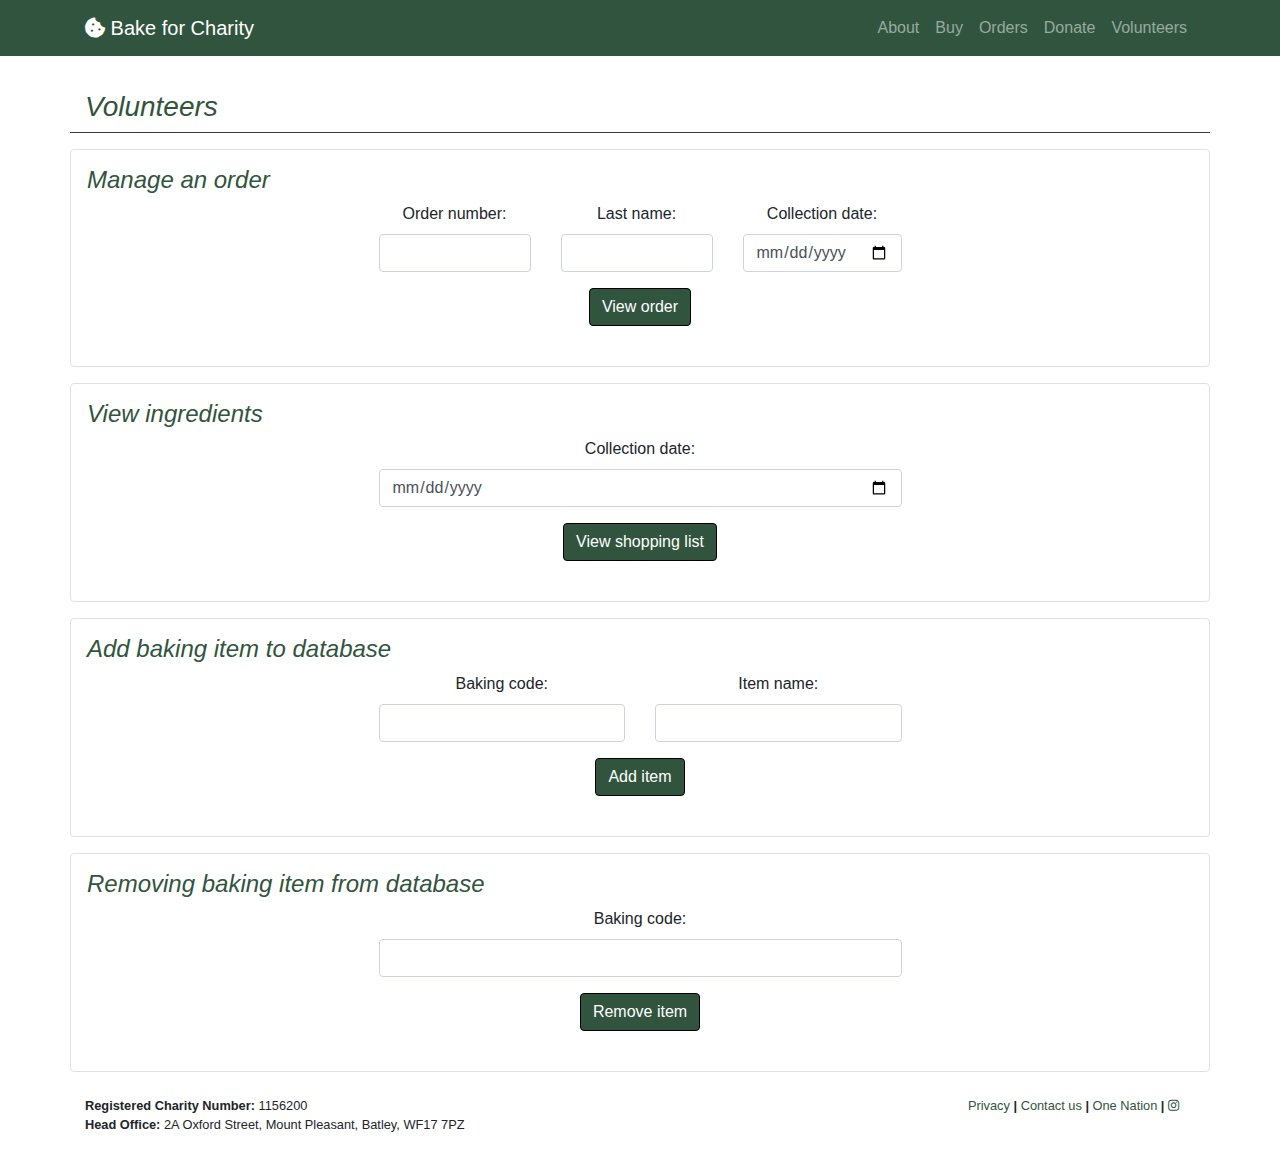
<file: volunteers.html>
<!DOCTYPE html>
        <html>
        <head>
            <meta name="viewport" content="width=device-width, initial-scale=1">
            <title>Bake for Charity</title>
            <link rel="stylesheet" type="text/css" href="bootstrap.css">
            <link rel="stylesheet" href="https://use.fontawesome.com/releases/v5.11.2/css/all.css">
        </head>
        <body>

        <!---Responsive navbar--->
        <nav class="navbar navbar-expand-md navbar-dark fixed-top">
          <div class="container">
          <a class="navbar-brand" href="index.html">
            <i class="fas fa-cookie-bite"></i>
               Bake for Charity</a>
              <button class="navbar-toggler" type="button" data-toggle="collapse" data-target="#navbarSupportedContent" aria-controls="navbarSupportedContent" aria-expanded="false" aria-label="Toggle navigation">
            <span class="navbar-toggler-icon"></span>
            </button>
              <div class="collapse navbar-collapse justify-content-end" id="navbarSupportedContent">
        <ul class="nav navbar-nav">
          <li class="nav-item">
            <a class="nav-link" href="about.html">About</a>
          </li>
          <li class="nav-item">
            <a class="nav-link" href="buy.html">Buy</a>
          </li>
          <li class="nav-item">
            <a class="nav-link" href="orders.html">Orders</a>
          </li>
          <li class="nav-item">
            <a class="nav-link" href="donate.html">Donate</a>
          </li>
          <li class="nav-item">
            <a class="nav-link" href="volunteers.html">Volunteers</a>
          </li>
          </ul>
            </div>
        </div>
        </nav>
            
        <!---Title--->
        <div class="container text-left border-bottom border-dark">
            <h3><i>Volunteers</i></h3>
        </div>
            
        <!---Manage an order--->
        <div class="container text-left p-3 mt-3 border rounded">
            <h4><i>Manage an order</i></h4>
        <div class="container text-center">
        <div class="row">
            <div class="col-md-3 col-sm-2 col-1"></div>
            <div class="col-md-6 col-sm-8 col-10">
                <form>
                  <div class="row">
                    <div class="col">
                        <div class="form-group">
                        <label for="inputOrderNum">Order number:</label><input type="text" class="form-control" id="inputOrderNum" required>
                        </div>
                    </div>
                    <div class="col">
                        <div class="form-group">
                        <label for="inputLastName">Last name:</label><input type="text" class="form-control" id="inputLastName" required>
                        </div>
                    </div>
                    <div class="col">  
                        <div class="form-group">
                        <label for="inputCollectionDate">Collection date:</label><input type="date" class="form-control" id="inputCollectionDate" required>
                        </div>
                      </div>
                    </div>
                  <button type="submit" class="btn btn-dark">View order</button>
                </form>
                <br>
            </div>
            <div class="col-md-3 col-sm-2 col-1"></div>
        </div>
        </div>
                <!---Managing order info--->
                <div class="container text-left" id="manageOrderInfo">
                <!---Returned managing order info will show here.--->
                </div>
        </div>
            

            
        <!---Ingredients--->
        <div class="container text-left p-3 mt-3 mb-3 border rounded">
            <h4><i>View ingredients</i></h4>
        <div class="container text-center">
        <div class="row">
            <div class="col-md-3 col-sm-2 col-1"></div>
            <div class="col-md-6 col-sm-8 col-10">
                <form>
                  <div class="row">
                    <div class="col">  
                        <div class="form-group">
                        <label for="inputCollectionDate">Collection date:</label><input type="date" class="form-control" id="inputCollectionDate" required>
                        </div>
                      </div>
                    </div>
                  <button type="submit" class="btn btn-dark">View shopping list</button>
                </form>
                <br>
            </div>
            <div class="col-md-3 col-sm-2 col-1"></div>
        </div>
        </div>
                <!---Shopping list info--->
                <div class="container" id="shoppingListInfo">
                <!---Returned shopping list info will show here.--->
                </div>
        </div>
            
            
   <!---Add baking item to database--->
        <div class="container text-left p-3 mt-3 border rounded">
            <h4><i>Add baking item to database</i></h4>
        <div class="container text-center">
        <div class="row">
            <div class="col-md-3 col-sm-2 col-1"></div>
            <div class="col-md-6 col-sm-8 col-10">
                <form>
                  <div class="row">
                    <div class="col">
                        <div class="form-group">
                        <label for="inputOrderNum">Baking code:</label><input type="text" class="form-control" id="inputBakeCode" required>
                        </div>
                    </div>
                    <div class="col">
                        <div class="form-group">
                        <label for="inputItemName">Item name:</label><input type="text" class="form-control" id="inputItemName" required>
                        </div>
                    </div>
                    </div>
                  <button type="submit" class="btn btn-dark">Add item</button>
                </form>
                <br>
            </div>
            <div class="col-md-3 col-sm-2 col-1"></div>
        </div>
        </div>
            <!---Adding baking item--->
            <div class="container" id="addToDatabase">
            <!---Database addition confirmation will show here.--->
            </div>
        </div>
        
            
   <!---Removing baking item from database--->
        <div class="container text-left p-3 mt-3 mb-4 border rounded">
            <h4><i>Removing baking item from database</i></h4>
        <div class="container text-center">
        <div class="row">
            <div class="col-md-3 col-sm-2 col-1"></div>
            <div class="col-md-6 col-sm-8 col-10">
                <form>
                  <div class="row">
                    <div class="col">
                        <div class="form-group">
                        <label for="inputOrderNum">Baking code:</label><input type="text" class="form-control" id="inputBakeCode" required>
                        </div>
                    </div>
                    </div>
                  <button type="submit" class="btn btn-dark">Remove item</button>
                </form>
                <br>
            </div>
            <div class="col-md-3 col-sm-2 col-1"></div>
        </div>
        </div>
            <!---Adding baking item--->
            <div class="container" id="addToDatabase">
            <!---Database addition confirmation will show here.--->
            </div>
        </div>
        
          <script src="https://code.jquery.com/jquery-3.4.1.slim.min.js" integrity="sha384-J6qa4849blE2+poT4WnyKhv5vZF5SrPo0iEjwBvKU7imGFAV0wwj1yYfoRSJoZ+n" crossorigin="anonymous"></script>
            <script src="https://cdn.jsdelivr.net/npm/popper.js@1.16.0/dist/umd/popper.min.js" integrity="sha384-Q6E9RHvbIyZFJoft+2mJbHaEWldlvI9IOYy5n3zV9zzTtmI3UksdQRVvoxMfooAo" crossorigin="anonymous"></script>
            <script src="https://stackpath.bootstrapcdn.com/bootstrap/4.4.1/js/bootstrap.min.js" integrity="sha384-wfSDF2E50Y2D1uUdj0O3uMBJnjuUD4Ih7YwaYd1iqfktj0Uod8GCExl3Og8ifwB6" crossorigin="anonymous"></script>
        </body>
            
        <footer>
            <div class="container small">
                <div class="row">
                    <div class="col-6 text-left"><p><b>Registered Charity Number:</b> 1156200<br>
                    <b>Head Office:</b> 2A Oxford Street, Mount Pleasant, Batley, WF17 7PZ</p></div>
                    <div class="col-6 text-right"><a href="privacy.html">Privacy</a> <b>|</b> <a href="contact.html">Contact us</a> <b>|</b> <a href="https://onenationuk.org/">One Nation</a> <b>|</b> <a class="ins-ic mr-3" role="button" href="http://instagram.com/cheesecakeforcharity"><i class="fab fa-instagram"></i></a></div>
                </div>
            </div>
        </footer>
            
        </html>
</file>
